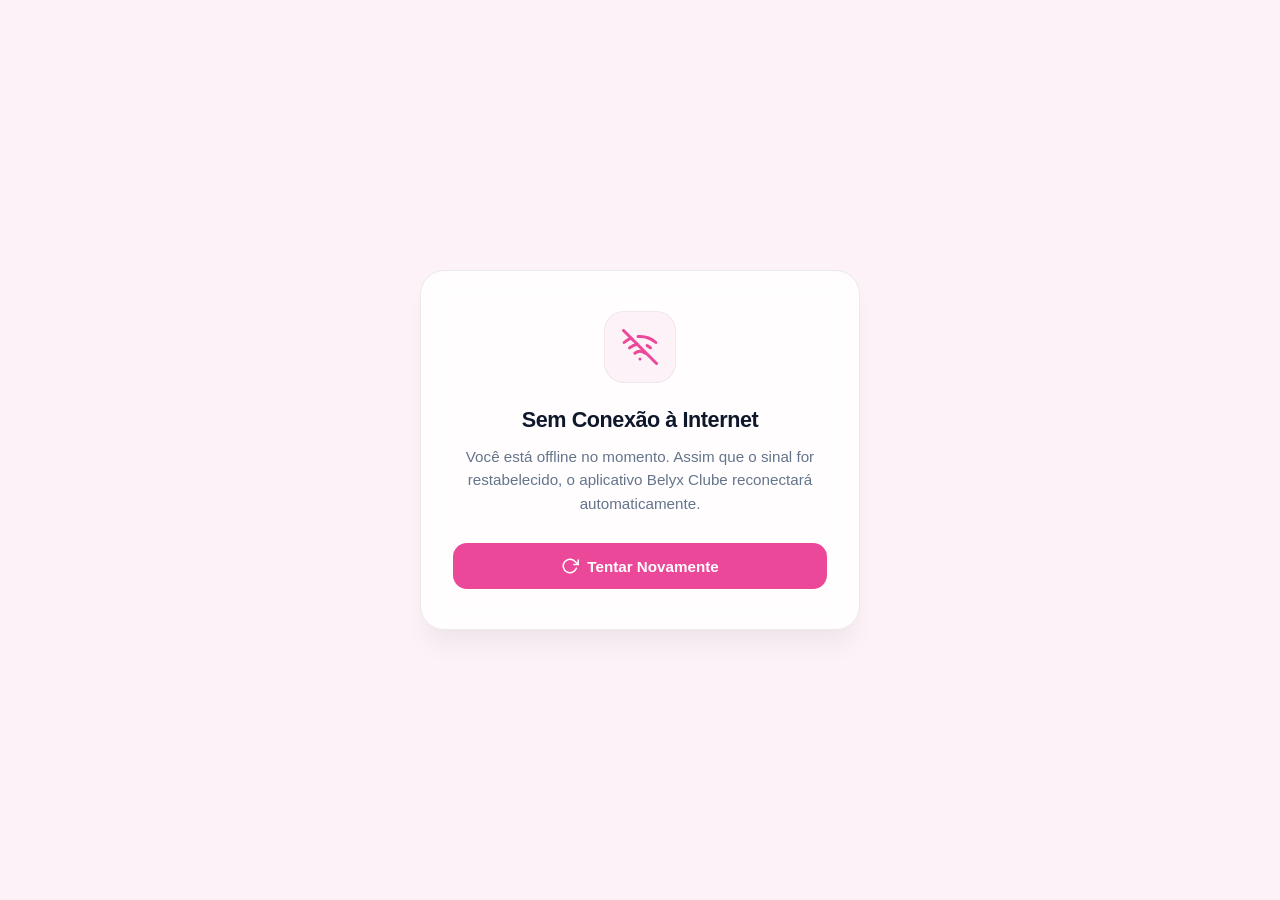
<file: public/offline.html>
<!DOCTYPE html>
<html lang="pt-BR">
<head>
  <meta charset="UTF-8" />
  <meta name="viewport" content="width=device-width, initial-scale=1.0, viewport-fit=cover" />
  <title>Belyx Clube — Modo Offline</title>
  <meta name="theme-color" content="#BE185D" />
  <style>
    :root {
      --bg: #FDF2F8;
      --text: #BE185D;
      --accent: #EC4899;
    }
    * { box-sizing: border-box; margin: 0; padding: 0; }
    body {
      background-color: var(--bg);
      color: #1e293b;
      font-family: -apple-system, BlinkMacSystemFont, 'Segoe UI', Roboto, Helvetica, Arial, sans-serif;
      min-height: 100vh;
      display: flex;
      align-items: center;
      justify-content: center;
      padding: 1.5rem;
      text-align: center;
    }
    .card {
      background: rgba(255, 255, 255, 0.85);
      backdrop-filter: blur(12px);
      border: 1px solid rgba(0, 0, 0, 0.08);
      border-radius: 1.5rem;
      padding: 2.5rem 2rem;
      max-width: 440px;
      width: 100%;
      box-shadow: 0 20px 25px -5px rgba(0, 0, 0, 0.05), 0 8px 10px -6px rgba(0, 0, 0, 0.02);
    }
    .icon-badge {
      width: 4.5rem;
      height: 4.5rem;
      background: var(--bg);
      border-radius: 1.25rem;
      display: inline-flex;
      align-items: center;
      justify-content: center;
      margin-bottom: 1.5rem;
      border: 1px solid rgba(0, 0, 0, 0.05);
    }
    h1 {
      font-size: 1.35rem;
      font-weight: 700;
      color: #0f172a;
      margin-bottom: 0.75rem;
      letter-spacing: -0.02em;
    }
    p {
      font-size: 0.95rem;
      line-height: 1.55;
      color: #64748b;
      margin-bottom: 1.75rem;
    }
    .btn {
      display: inline-flex;
      align-items: center;
      justify-content: center;
      gap: 0.5rem;
      width: 100%;
      padding: 0.875rem 1.25rem;
      background: var(--accent);
      color: #ffffff;
      font-weight: 600;
      font-size: 0.95rem;
      border: none;
      border-radius: 0.875rem;
      cursor: pointer;
      text-decoration: none;
      transition: transform 0.15s ease, opacity 0.15s ease;
    }
    .btn:active { transform: scale(0.98); }
    .btn:hover { opacity: 0.95; }
  </style>
</head>
<body>
  <div class="card">
    <div class="icon-badge">
      <svg width="36" height="36" viewBox="0 0 24 24" fill="none" stroke="currentColor" stroke-width="2" stroke-linecap="round" stroke-linejoin="round" style="color: var(--accent);">
        <line x1="1" y1="1" x2="23" y2="23"></line>
        <path d="M16.72 11.06A10.94 10.94 0 0 1 19 12.55"></path>
        <path d="M5 12.55a10.94 10.94 0 0 1 5.17-2.39"></path>
        <path d="M10.71 5.05A16 16 0 0 1 22.56 9"></path>
        <path d="M1.42 9a15.91 15.91 0 0 1 4.7-2.88"></path>
        <path d="M8.53 16.11a6 6 0 0 1 6.95 0"></path>
        <line x1="12" y1="20" x2="12.01" y2="20"></line>
      </svg>
    </div>
    <h1>Sem Conexão à Internet</h1>
    <p>Você está offline no momento. Assim que o sinal for restabelecido, o aplicativo Belyx Clube reconectará automaticamente.</p>
    <button class="btn" onclick="window.location.reload()">
      <svg width="18" height="18" viewBox="0 0 24 24" fill="none" stroke="currentColor" stroke-width="2" stroke-linecap="round" stroke-linejoin="round">
        <polyline points="23 4 23 10 17 10"></polyline>
        <path d="M20.49 15a9 9 0 1 1-2.12-9.36L23 10"></path>
      </svg>
      Tentar Novamente
    </button>
  </div>
</body>
</html>
</file>
